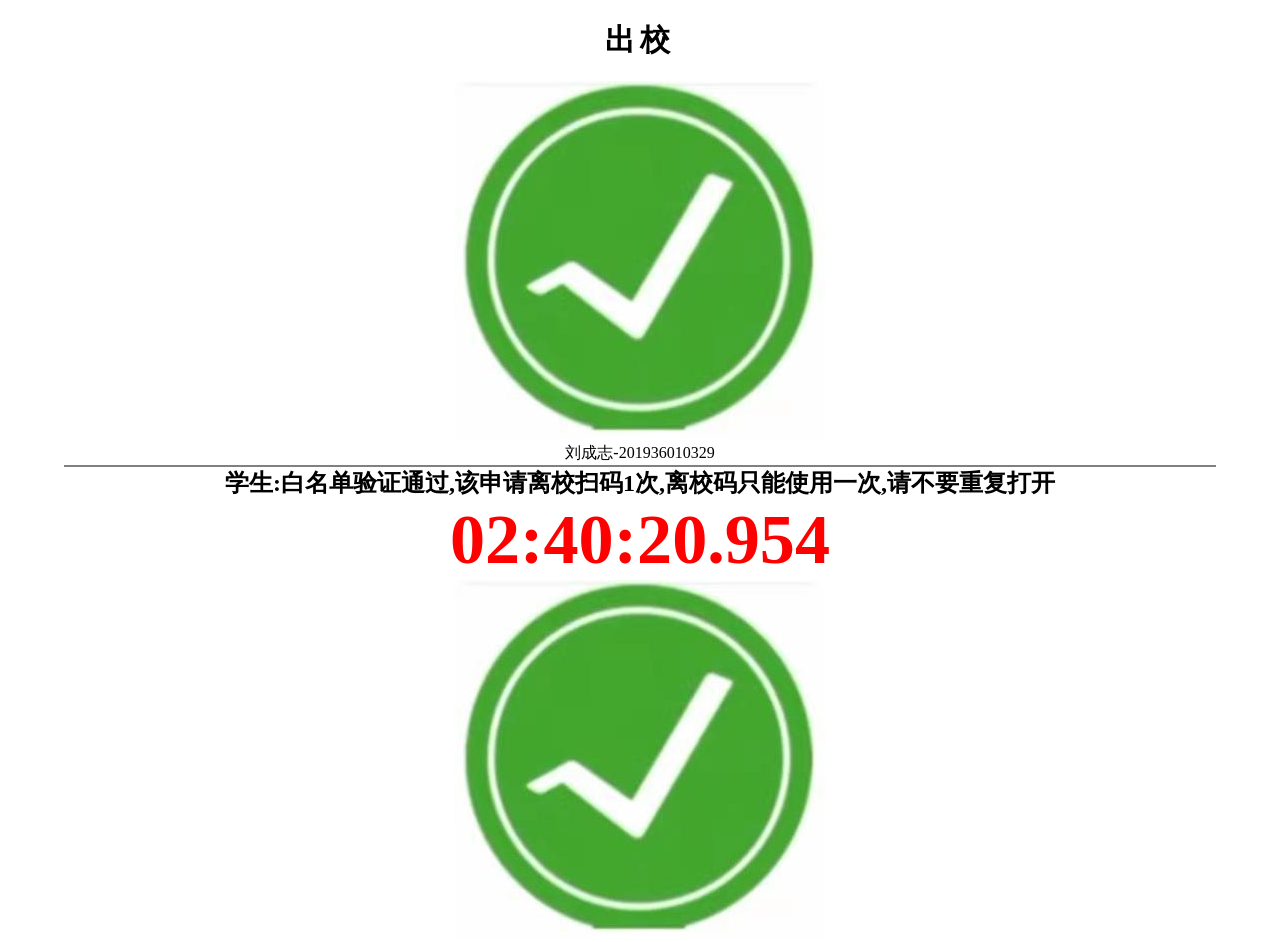
<file: chuxiao.html>
<!DOCTYPE html>

<head>
    <meta charset="UTF-8">
    <title>出校</title>
    <link rel="stylesheet" type="text/css" href="mystyle.css">

</head>

    <script src="js/script.js">  

    </script> 

    <body onload="getTime()">
        
        <div class="cx_box">
            <div class="cx">
                 <h1>出校</h1>
                 <img src="img/yy.jpg" alt="">
                 <p>刘成志-201936010329</p>
                 <div class="cx_mune">
                    <ul>
                        <li>
                            <a href=""></a>
                        </li>
                    </ul>
     
                </div>
                <h2>学生:白名单验证通过,该申请离校扫码1次,离校码只能使用一次,请不要重复打开</h2>
                <div class="time">
                    <h3 id="myclock"></h3>
                </div>

                <div class="date">
                    <h4 id="myday" ></h4>
                </div>
                
                <img src="img/yy.jpg" alt="">
            </div>
            
 
        </div>
    </body>
</html>
</file>
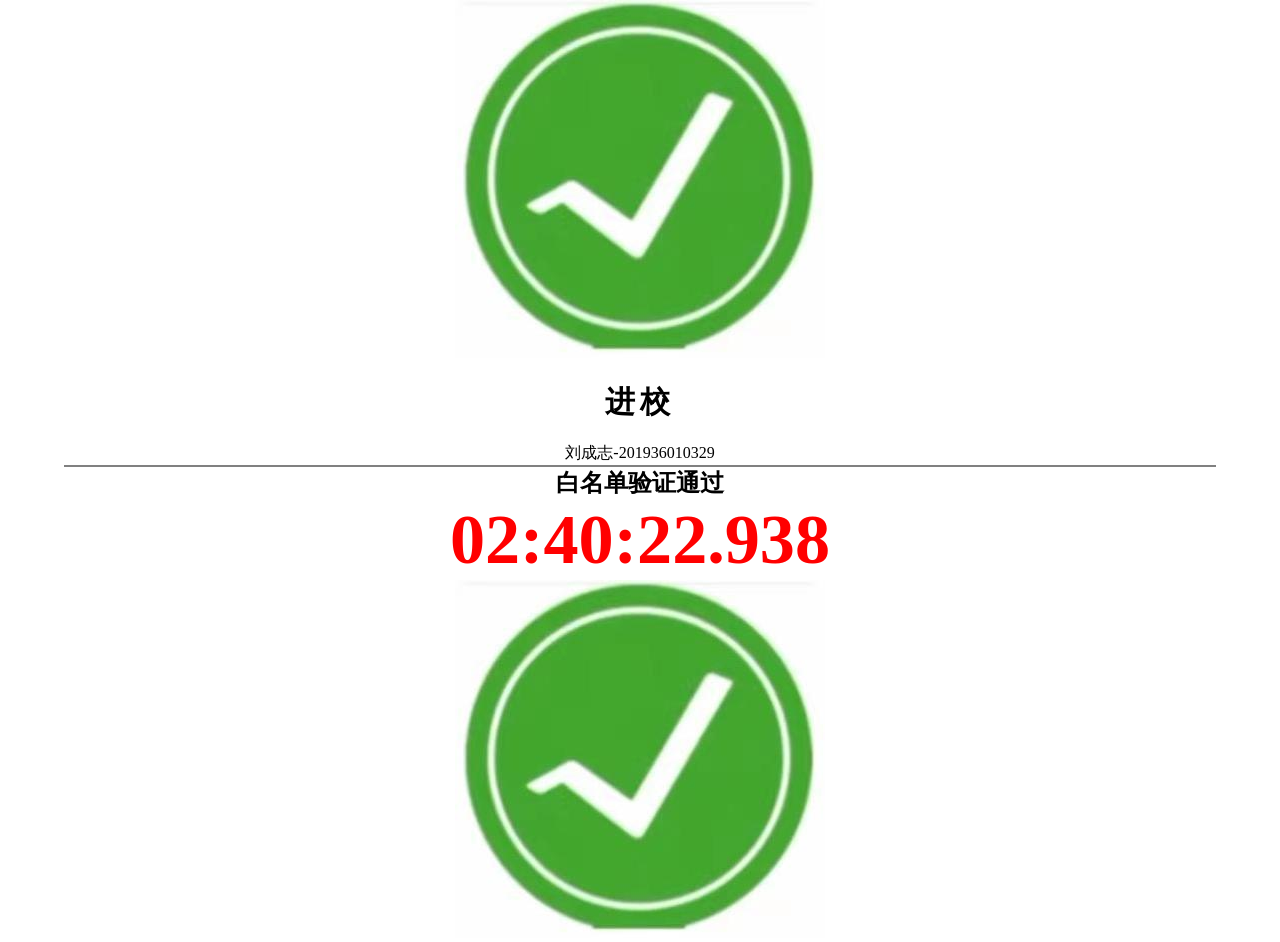
<file: jinxiao.html>
<!DOCTYPE html>

<head>
    <meta charset="UTF-8">
    <title>进校</title>
    <link rel="stylesheet" type="text/css" href="mystyle.css">
</head>

    <script src="js/script.js">  

    </script> 

    <body onload="getTime()">
    
       <div class="jx_box">
           <div class="jx">
                <img src="img/yy.jpg" alt="">
                <h1>进校</h1>
                <p>刘成志-201936010329</p>
                <div class="jx_mune">
                    <ul>
                        <li>
                            <a href=""></a>
                        </li>
                    </ul>
                </div>
                
                <h2>白名单验证通过</h2>
                <div class="time">
                    <h3 id="myclock" ></h3>
                </div>

                <div class="date">
                    <h4 id="myday" ></h4>
                </div>
                <img src="img/yy.jpg" alt="">
                
           
           </div>

       </div>

    
    </body>
</html>
</file>
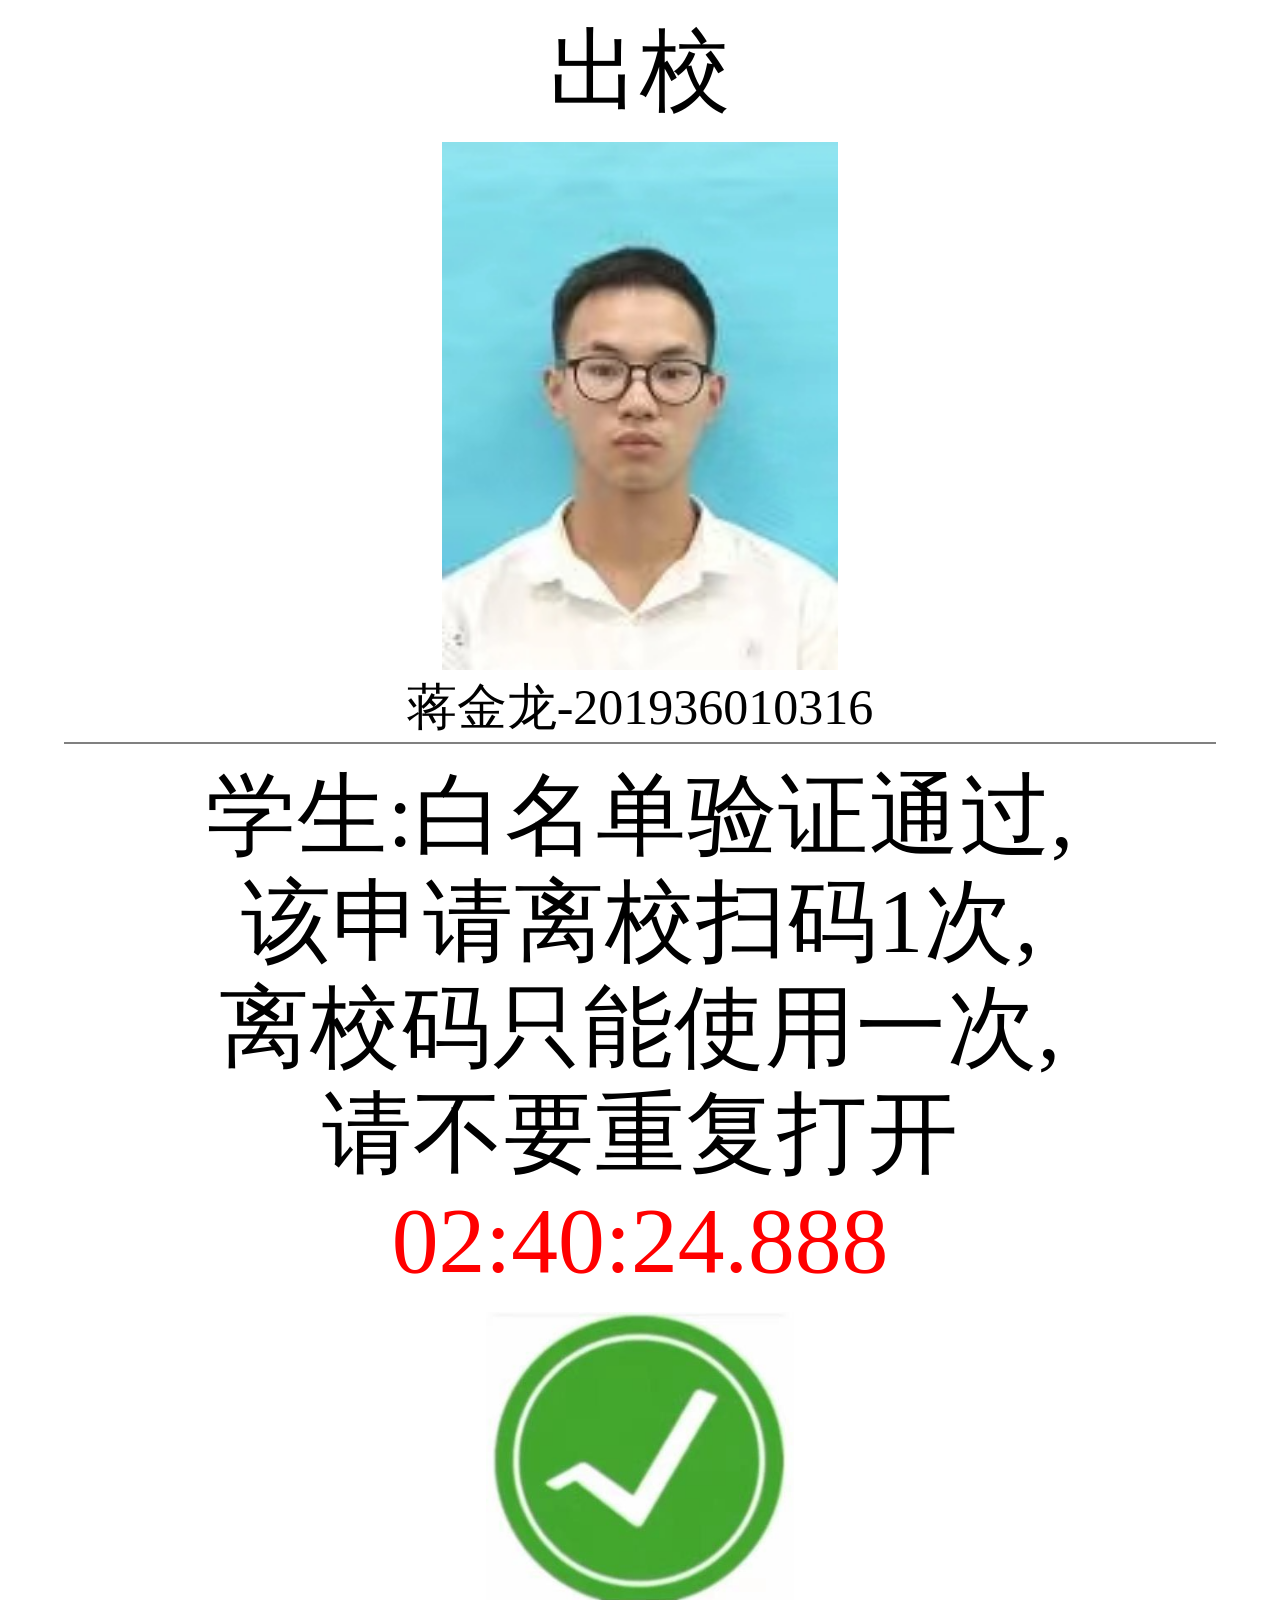
<file: jjl/chuxiao.html>
<!DOCTYPE html>

<head>
    <meta charset="UTF-8">
    <title>出校</title>
    <link rel="stylesheet" type="text/css" href="mystyle.css">
</head>

    <script src="js/script.js">  

    </script> 

    <body onload="getTime()">
    
       <div class="cx_box">
           <div class="cx">
           		<h1>出校</h1>
				<div class="renimg">
                	<img src="img/1.jpg" alt="">
    
				</div>      
				<p>蒋金龙-201936010316</p>
                <div class="cx_mune">
                    <ul>
                        <li>
                            <a href=""></a>
                        </li>
                    </ul>
                </div>
                
<br>
                <h2>学生:白名单验证通过,</h2>
				<h2>该申请离校扫码1次,</h2>
				<h2>离校码只能使用一次,</h2>
				<h2>请不要重复打开</h2>
                <div class="time">
                    <h3 id="myclock" ></h3>
                </div>

                <div class="date">
                    <h4 id="myday" ></h4>
                </div>
                <br>
                <div class="cximg">
					<img src="img/yy.jpg" alt="">
				</div>
           
           </div>

       </div>

    
    </body>
</html>
</file>
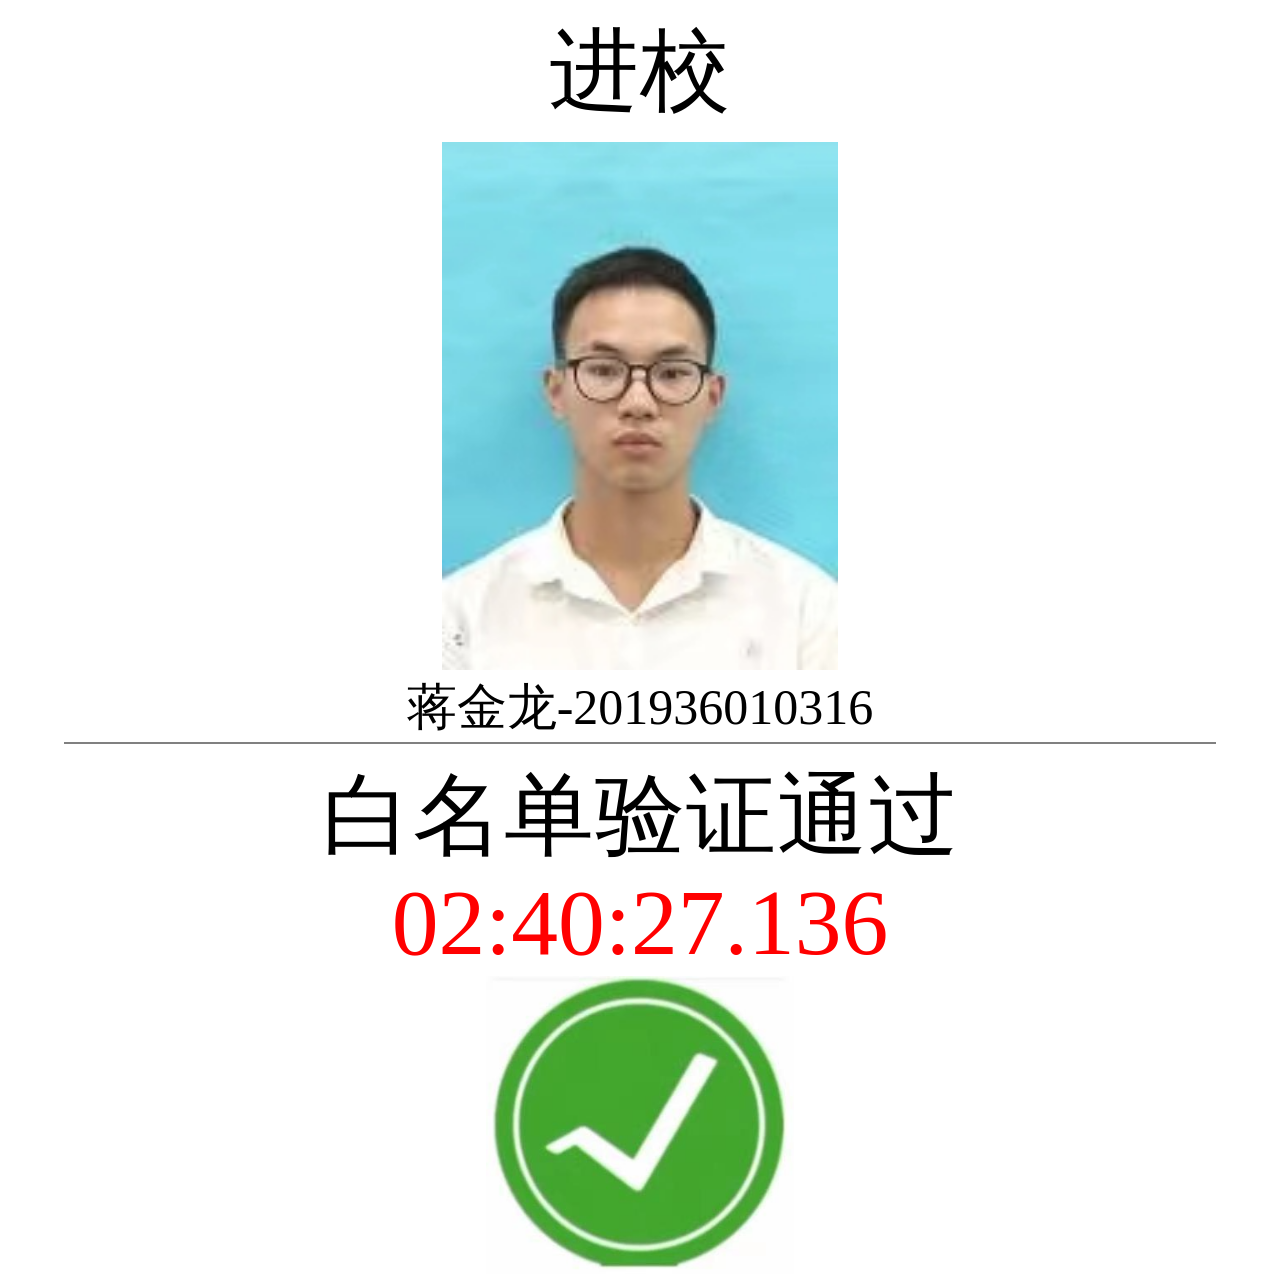
<file: jjl/jinxiao.html>
<!DOCTYPE html>

<head>
    <meta charset="UTF-8">
    <title>进校</title>
    <link rel="stylesheet" type="text/css" href="mystyle.css">
</head>

    <script src="js/script.js">  

    </script> 

    <body onload="getTime()">
    
       <div class="jx_box">
           <div class="jx">
           		<h1>进校</h1>
                   <div class="renimg">
                        <img src="img/1.jpg" alt="">
                   </div>
                <p>蒋金龙-201936010316</p>
                <div class="jx_mune">
                    <ul>
                        <li>
                            <a href=""></a>
                        </li>
                    </ul>
                </div>
                
                <br>

                <h2>白名单验证通过</h2>
				<h2></h2>
				<h2></h2>
				<h2></h2>
                <div class="time">
                    <h3 id="myclock" ></h3>
                </div>

                <div class="date">
                    <h4 id="myday" ></h4>
                </div>
                <div class="jximg">
                    <img src="img/yy.jpg" alt="">
                </div>
                
           
           </div>

       </div>

    
    </body>
</html>
</file>
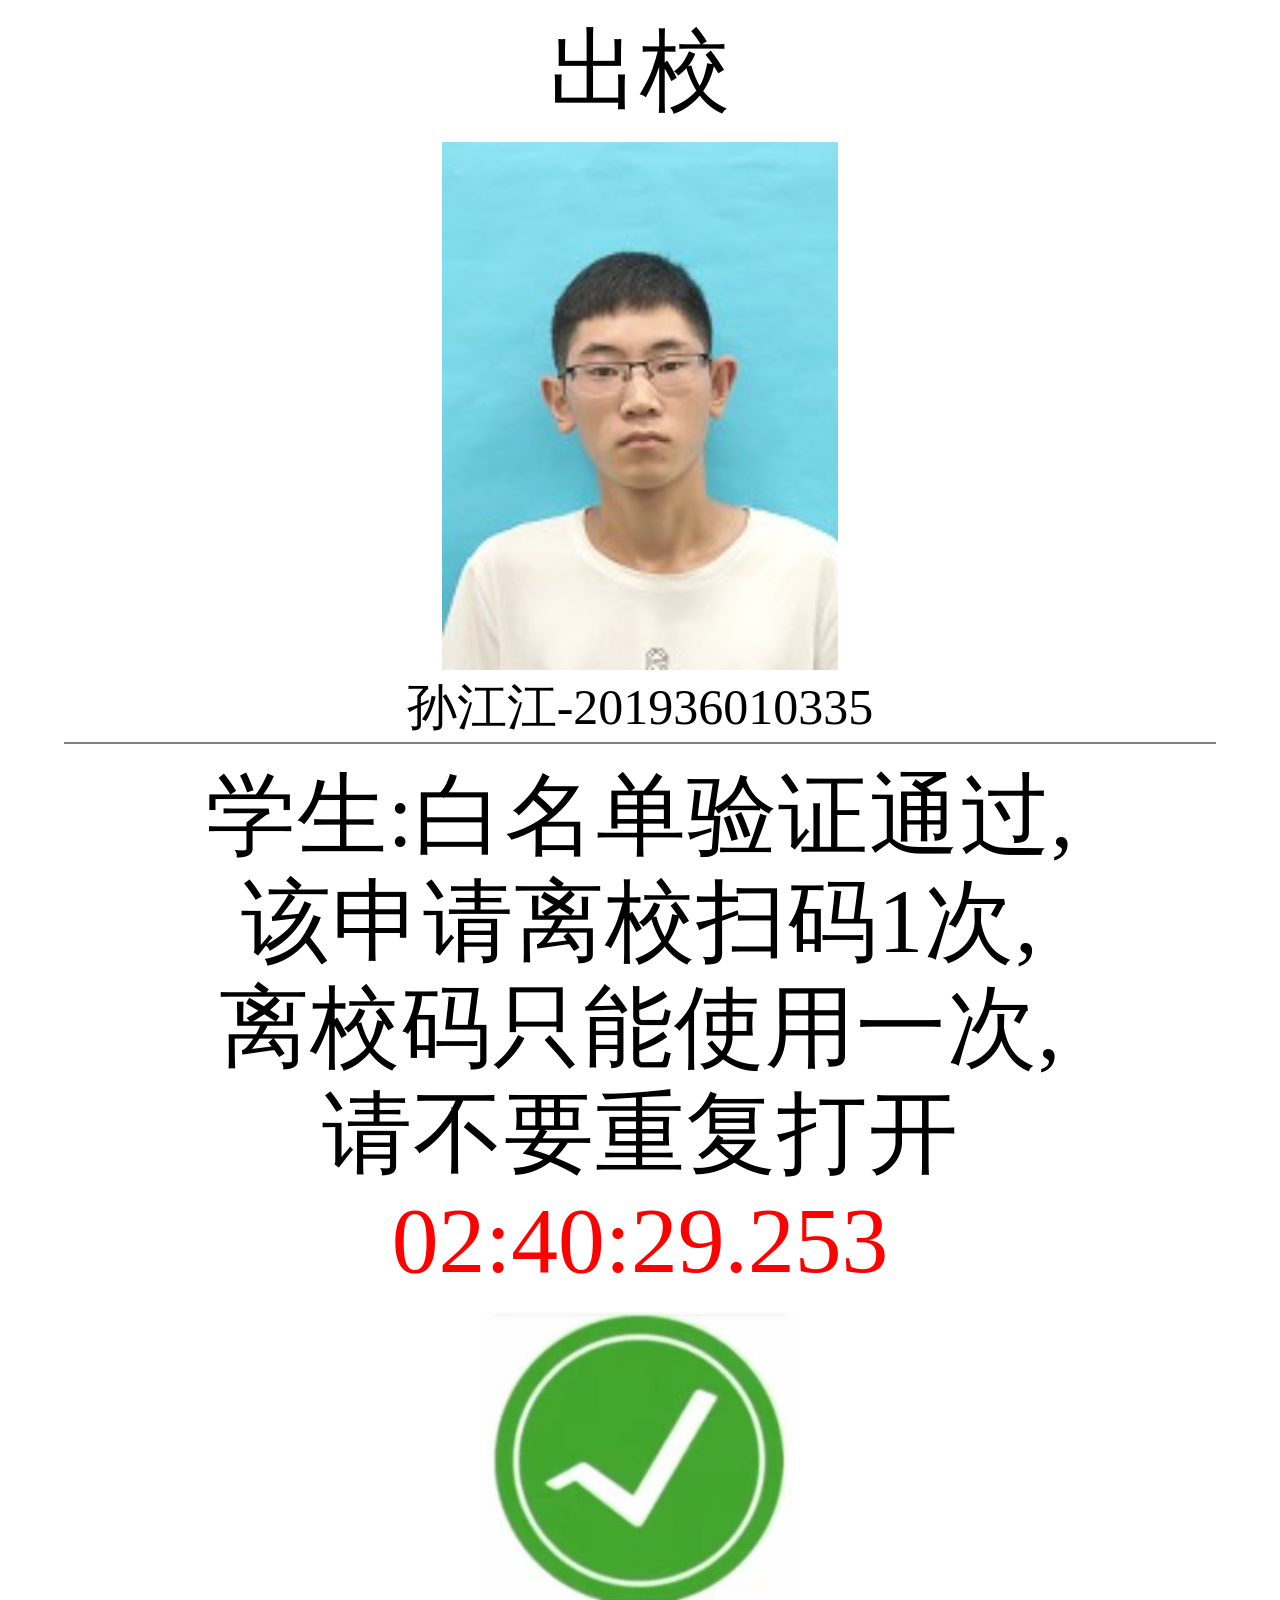
<file: sjj/chuxiao.html>
<!DOCTYPE html>

<head>
    <meta charset="UTF-8">
    <title>出校</title>
    <link rel="stylesheet" type="text/css" href="mystyle.css">
</head>

    <script src="js/script.js">  

    </script> 

    <body onload="getTime()">
    
       <div class="cx_box">
           <div class="cx">
           		<h1>出校</h1>
				<div class="renimg">
                	<img src="img/1.jpg" alt="">
    
				</div>      
				<p>孙江江-201936010335</p>
                <div class="cx_mune">
                    <ul>
                        <li>
                            <a href=""></a>
                        </li>
                    </ul>
                </div>
                
<br>
                <h2>学生:白名单验证通过,</h2>
				<h2>该申请离校扫码1次,</h2>
				<h2>离校码只能使用一次,</h2>
				<h2>请不要重复打开</h2>
                <div class="time">
                    <h3 id="myclock" ></h3>
                </div>

                <div class="date">
                    <h4 id="myday" ></h4>
                </div>
                <br>
                <div class="cximg">
					<img src="img/yy.jpg" alt="">
				</div>
           
           </div>

       </div>

    
    </body>
</html>
</file>
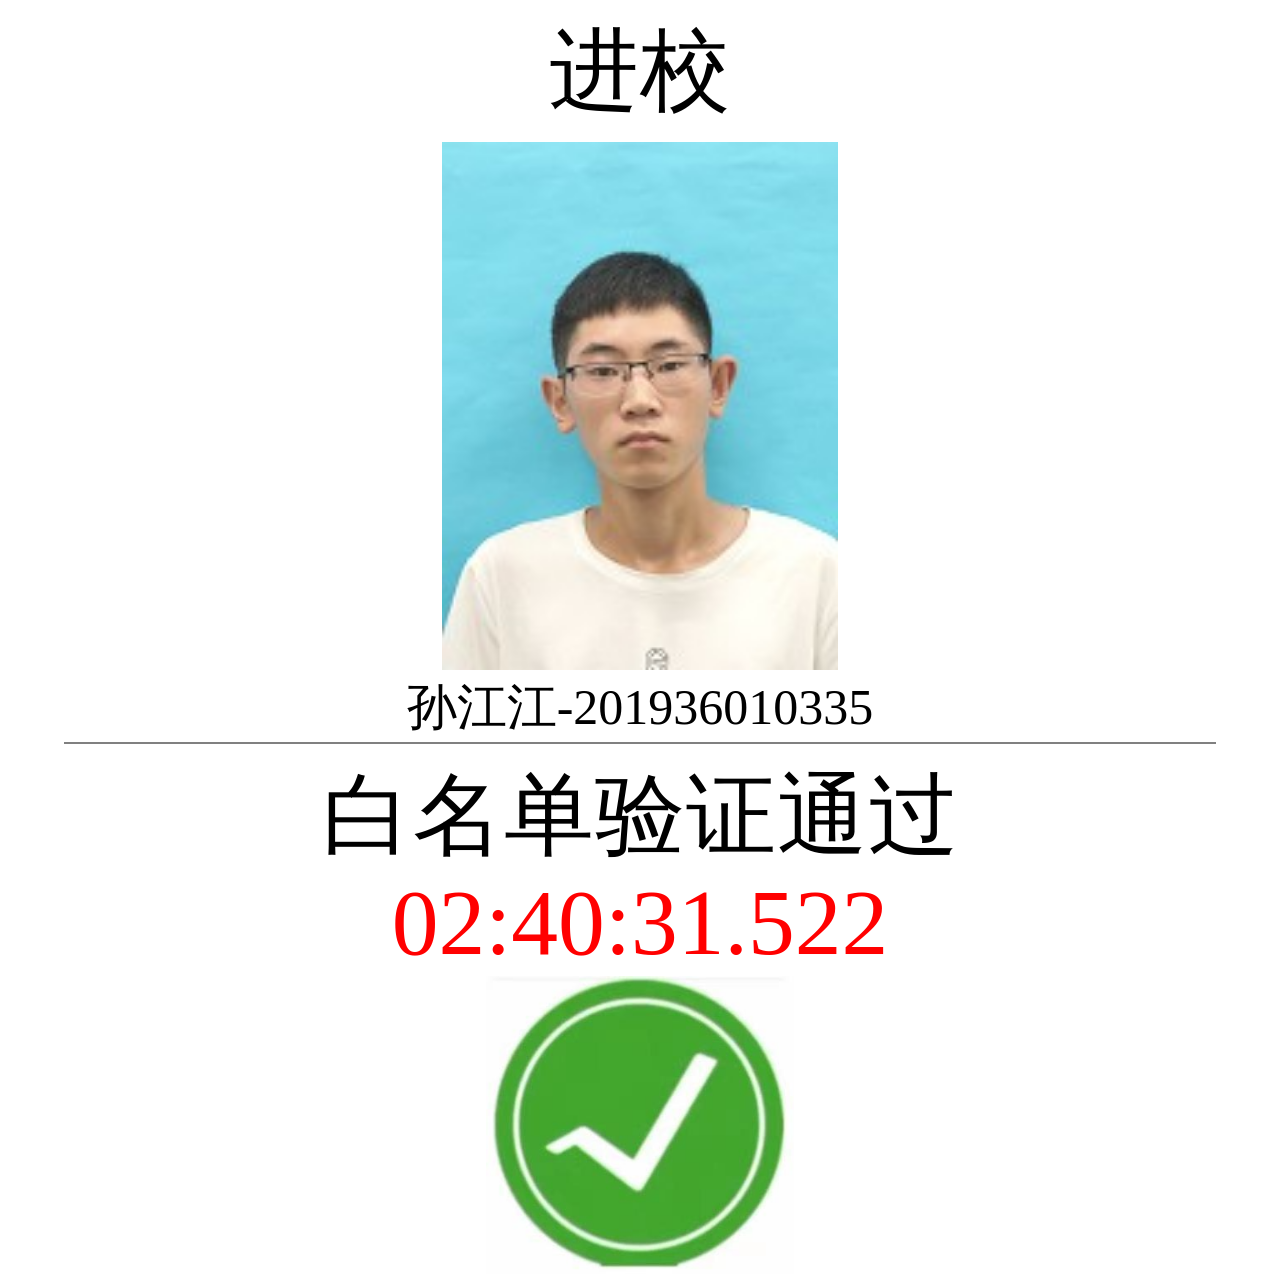
<file: sjj/jinxiao.html>
<!DOCTYPE html>

<head>
    <meta charset="UTF-8">
    <title>进校</title>
    <link rel="stylesheet" type="text/css" href="mystyle.css">
</head>

    <script src="js/script.js">  

    </script> 

    <body onload="getTime()">
    
       <div class="jx_box">
           <div class="jx">
           		<h1>进校</h1>
                   <div class="renimg">
                        <img src="img/1.jpg" alt="">
                   </div>
                <p>孙江江-201936010335</p>
                <div class="jx_mune">
                    <ul>
                        <li>
                            <a href=""></a>
                        </li>
                    </ul>
                </div>
                
                <br>

                <h2>白名单验证通过</h2>
				<h2></h2>
				<h2></h2>
				<h2></h2>
                <div class="time">
                    <h3 id="myclock" ></h3>
                </div>

                <div class="date">
                    <h4 id="myday" ></h4>
                </div>
                <div class="jximg">
                    <img src="img/yy.jpg" alt="">
                </div>
                
           
           </div>

       </div>

    
    </body>
</html>
</file>
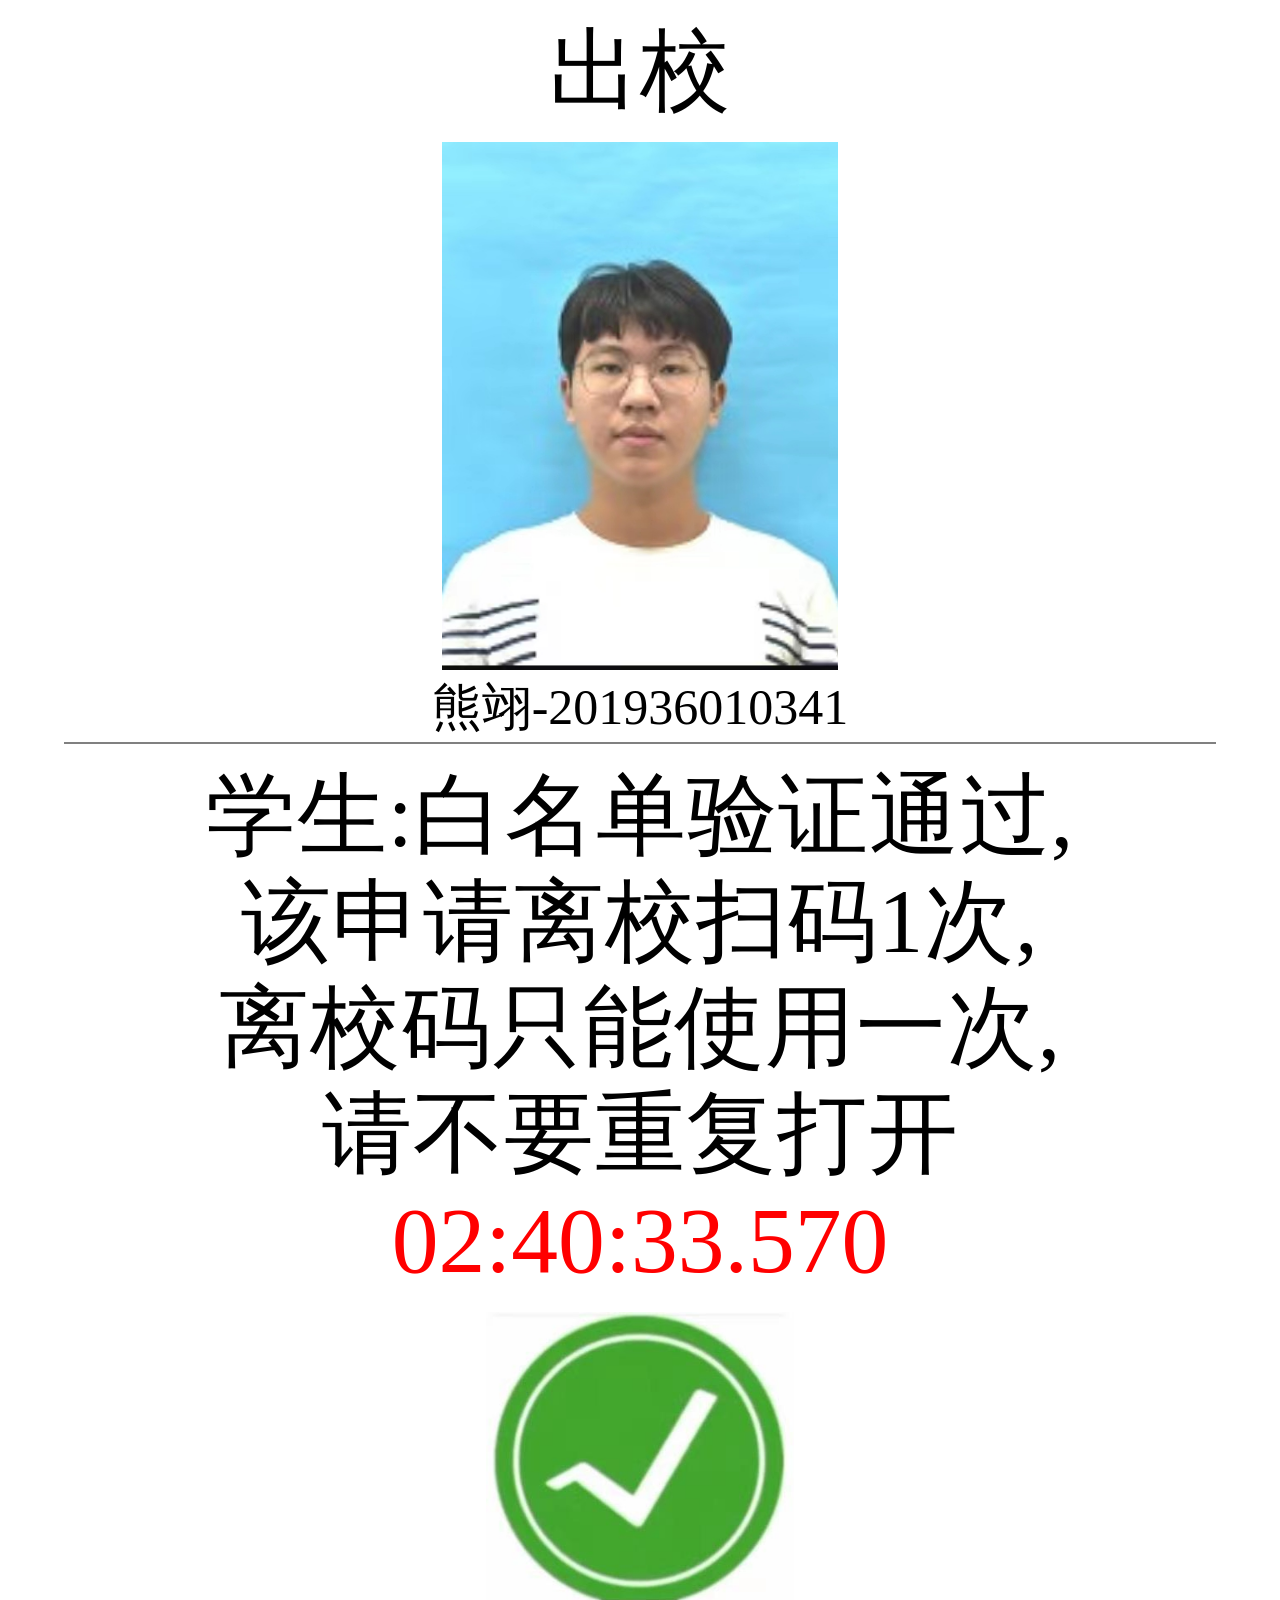
<file: xy/chuxiao.html>
<!DOCTYPE html>

<head>
    <meta charset="UTF-8">
    <title>出校</title>
    <link rel="stylesheet" type="text/css" href="mystyle.css">
</head>

    <script src="js/script.js">  

    </script> 

    <body onload="getTime()">
    
       <div class="cx_box">
           <div class="cx">
           		<h1>出校</h1>
				<div class="renimg">
                	<img src="img/1.jpg" alt="">
    
				</div>      
				<p>熊翊-201936010341</p>
                <div class="cx_mune">
                    <ul>
                        <li>
                            <a href=""></a>
                        </li>
                    </ul>
                </div>
                
<br>
                <h2>学生:白名单验证通过,</h2>
				<h2>该申请离校扫码1次,</h2>
				<h2>离校码只能使用一次,</h2>
				<h2>请不要重复打开</h2>
                <div class="time">
                    <h3 id="myclock" ></h3>
                </div>

                <div class="date">
                    <h4 id="myday" ></h4>
                </div>
                <br>
                <div class="cximg">
					<img src="img/yy.jpg" alt="">
				</div>
           
           </div>

       </div>

    
    </body>
</html>
</file>
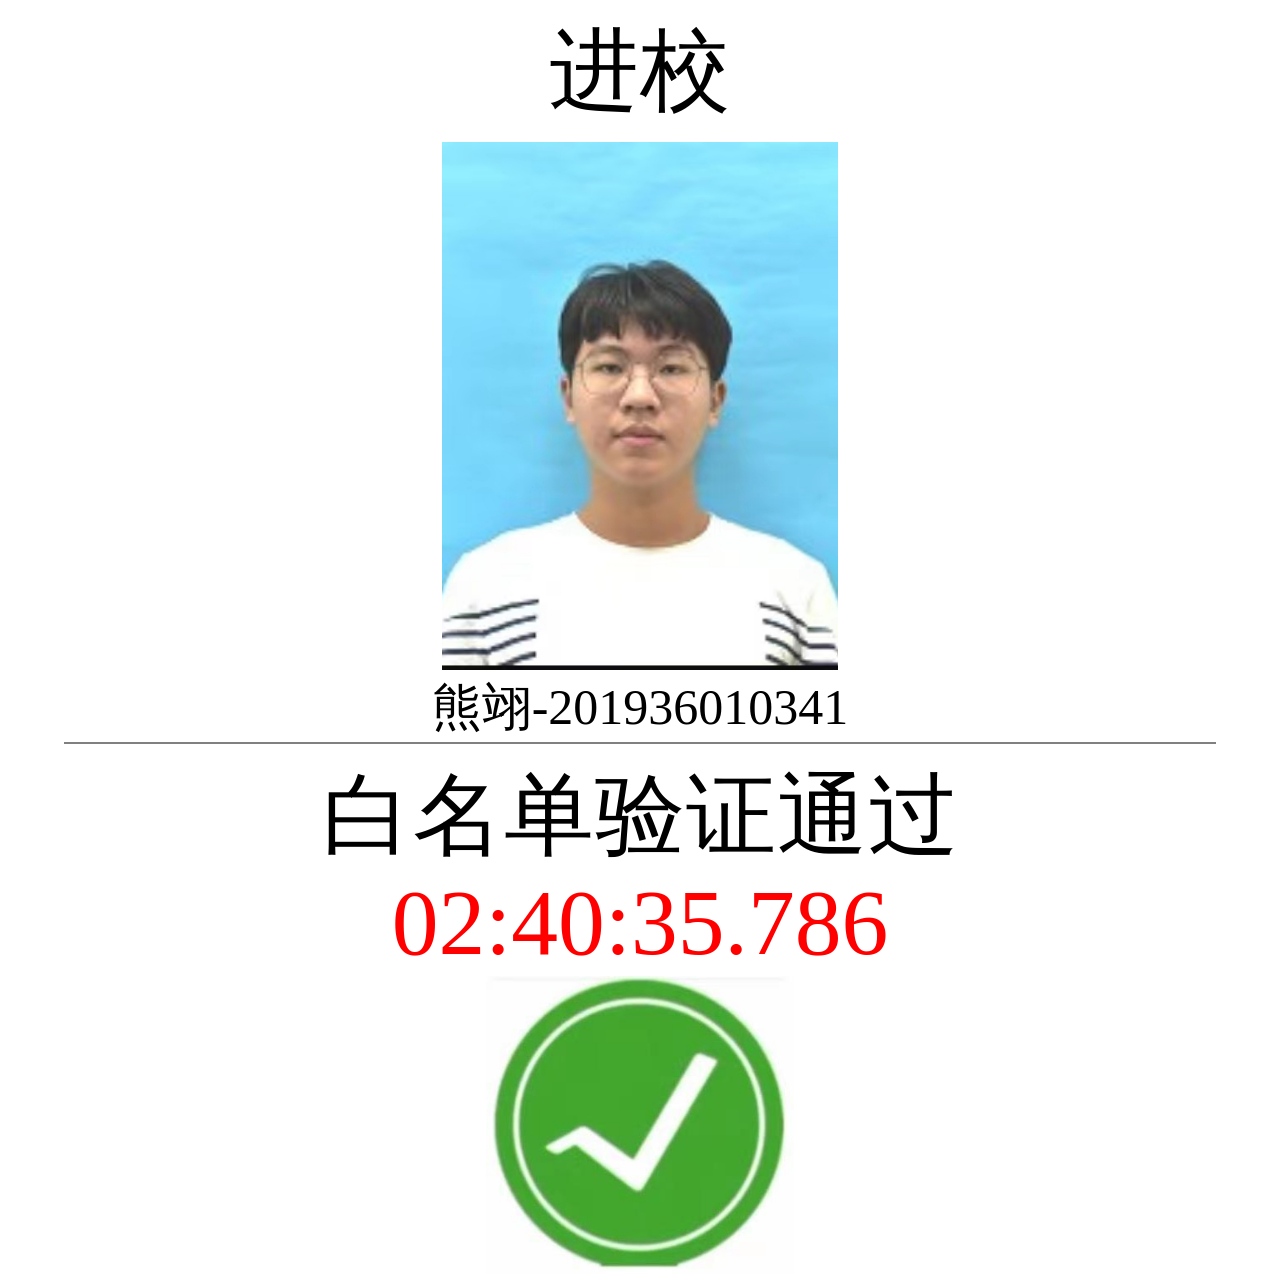
<file: xy/jinxiao.html>
<!DOCTYPE html>

<head>
    <meta charset="UTF-8">
    <title>进校</title>
    <link rel="stylesheet" type="text/css" href="mystyle.css">
</head>

    <script src="js/script.js">  

    </script> 

    <body onload="getTime()">
    
       <div class="jx_box">
           <div class="jx">
           		<h1>进校</h1>
                   <div class="renimg">
                        <img src="img/1.jpg" alt="">
                   </div>
                <p>熊翊-201936010341</p>
                <div class="jx_mune">
                    <ul>
                        <li>
                            <a href=""></a>
                        </li>
                    </ul>
                </div>
                
                <br>

                <h2>白名单验证通过</h2>
				<h2></h2>
				<h2></h2>
				<h2></h2>
                <div class="time">
                    <h3 id="myclock" ></h3>
                </div>

                <div class="date">
                    <h4 id="myday" ></h4>
                </div>
                <div class="jximg">
                    <img src="img/yy.jpg" alt="">
                </div>
                
           
           </div>

       </div>

    
    </body>
</html>
</file>
<file: mystyle.css>
*{
    margin: 0;
    padding: 0;
}
/*
body{
    font-size: 16px; /*控制整个页面，和下面的只能二选一控制*/
    /*
}
*/

.box{
    display: flex;/*弹性布局*/
    flex-wrap: wrap;
    align-content: center;/*上下居中*/
    width: 100%;
    height: 100vh;
    background: orange;
}

.top{
    width: 100%;
    /*
    background:blueviolet;
    */
    text-align: center;
    /*
    color: black; /*控制top下的颜色，同样只能二选一*/
    
    /*
    padding-top: 10%;/*距离顶部距离*/



}

.top img{
    width: 825px;
    height: 600px;
    border-radius: 0%;/*圆角*/
}

.top h1{
    color:white;
    font-size: 30px;
    margin: 20px 0;
    letter-spacing: 5px;
}

.top p{
    color:white;
}

.bottom{
    width: 100%;
    margin-top: 100px;
   /*
    background: red;
    */
    
}

.box ul{
    display: flex;
    justify-content: space-around;
    width: 100%;/*框宽度*/
    background: orange;
    margin: auto;
}

.box ul li{
    list-style: none; /*标签前面的小点*/
    width: 80%;
    padding: 100px;/*框高度*/
    background:white;
    border:1px solid white ;
    border-radius: 10%;
    box-shadow: 2px 3px 5px gray;
}

.box ul li a{
    display: flex;
    width: 100%;/*字体偏移*/
    height: 50px;
    align-content: center;
    flex-wrap: wrap;
    text-decoration: none;/*下划线*/
    color:orange;
    justify-content: center;
}

/*
.box ul li img{
    width: ;
    height: ;
}
*/

.box ul li span{
    display: block;
    width: 100%;/*字体大小*/
    text-align: center;
    font-size: 30px;
    margin: 20px 0;
    letter-spacing: 5px;
}


.time h3{
    color: red;
    font-size: 16px 0;
}

.date h4{
    color: red;
    font-size: 16px 0;
}

/*进校*/
.cx_box{
    display: flex;/*弹性布局*/
    flex-wrap: wrap;  
    justify-content: center;


}

.cx{
    width: 100%;
    /*
    background:blueviolet;
    */
    text-align: center;
    /*
    color: black; /*控制top下的颜色，同样只能二选一*/
    
    /*
    padding-top: 10%;/*距离顶部距离*/



}

.cx img{
    width: 370px;
    height: 358px;
    border-radius: 0%;/*圆角*/
}

.cx h1{
    color:black;
    font-size: 30px;
    margin: 20px 0;
    letter-spacing: 5px;
}

.cx p{
    color:black;
}



.cx_mune{
    width: 100%;
    margin-top: 1px;
   /*
    background: red;
    */
    
}

.cx_box ul{
    display: flex;
    justify-content: space-around;
    align-content: center;
    flex-wrap: wrap;
    width: 90%;
    background: gray;
    margin: auto;
}

.cx_box ul li{
    list-style: none; /*标签前面的小点*/
    width: 10%;
    padding: 1px;
    background:gray;

}


.time{
    font-size: 60px;
    color: red;
}

.date{
    color:red;
    font-size: 14px;
    letter-spacing: 0.3px;
    text-transform: uppercase;
}

/*进校*/
.jx_box{
    display: flex;/*弹性布局*/
    flex-wrap: wrap;  
    justify-content: center;


}

.jx{
    width: 100%;
    /*
    background:blueviolet;
    */
    text-align: center;
    /*
    color: black; /*控制top下的颜色，同样只能二选一*/
    
    /*
    padding-top: 10%;/*距离顶部距离*/



}

.jx img{
    width: 370px;
    height: 358px;
    border-radius: 0%;/*圆角*/
}

.jx h1{
    color:black;
    font-size: 30px;
    margin: 20px 0;
    letter-spacing: 5px;
}

.jx p{
    color:black;
}




.jx_mune{
    width: 100%;
    margin-top: 1px;
   /*
    background: red;
    */
    
}

.jx_box ul{
    display: flex;
    justify-content: space-around;
    align-content: center;
    flex-wrap: wrap;
    width: 90%;
    background: gray;
    margin: auto;
}

.jx_box ul li{
    list-style: none; /*标签前面的小点*/
    width: 10%;
    padding: 1px;
    background:gray;

}
</file>
<file: jjl/mystyle.css>
*{
    margin: 0;
    padding: 0;
}
/*
body{
    font-size: 16px; /*控制整个页面，和下面的只能二选一控制*/
    /*
}
*/

.box{
    display: flex;/*弹性布局*/
    flex-wrap: wrap;
    /*
    align-content: center;上下居中*/
    width: 100%;
    height: 100vh;
    background: #3278cd;
}

.top{
    width: 100%;
    /*
    background:blueviolet;
    */
    text-align: center;
    /*
    color: black; /*控制top下的颜色，同样只能二选一*/
    
    /*
    padding-top: 10%;/*距离顶部距离*/



}

.top img{
    width: 962.5px;
    height: 700px;
    border-radius: 0%;/*圆角*/
}

.top h1{
    color:white;
    font-size: 30px;
    margin: 20px 0;
    letter-spacing: 5px;
}

.top p{
    color:white;
}

.bottom{
    width: 100%;
    margin-top: 40px;
   /*
    background: red;
    */
    
}

.box ul{
    display: flex;
    justify-content: space-around;
    width: 100%;
    background: #3278cd;
    margin: auto;
}

.box ul li{
    list-style: none; /*标签前面的小点*/
    width: 20%;
/*按钮宽度*/
    padding: 120px;
/*高度*/
    background:white;
    border:1px solid white ;
    border-radius: 5%;
    box-shadow: 2px 3px 5px gray;
}

.box ul li a{
    display: flex;
    width: 100%;
    height: 90px;
    align-content: center;
    flex-wrap: wrap;
    text-decoration: none;/*下划线*/
    color:orange;
    justify-content: center;
}

/*
.box ul li img{
    width: ;
    height: ;
}
*/

.box ul li span{
    display: block;
    width: 100%;
    text-align: center;
    font-size: 90px;
    margin: 20px 0;
    letter-spacing: 5px;
}


.time h3{
    color: red;
    font-size: 16px 0;
}

.date h4{
    color: red;
    font-size: 16px 0;
}

/*出校*/
.cx_box{
    display: flex;/*弹性布局*/
    flex-wrap: wrap;  
    justify-content: center;


}

.cx{
    width: 100%;
    /*
    background:blueviolet;
    */
    text-align: center;
    /*
    color: black; /*控制top下的颜色，同样只能二选一*/
    
    /*
    padding-top: 10%;/*距离顶部距离*/



}

.renimg img{
    width: 396px;
    height: 528px;
    border-radius: 0%;/*圆角*/
}

.cximg img{
	width:308px;
	height:298px;
}

.cx h1{
    color:black;
	font-weight:normal;/*字体加粗取消*/
    font-size: 90px;
    margin: 10px 0;
    letter-spacing: 1px;
}

.cx br{
	display:inline;
   	line-height:10px;
}

.cx h2{
	color:black;
	font-weight:normal;/*字体加粗取消*/
    font-size: 90px;
    margin: 1px 0;
    letter-spacing: 1px;
    line-height: 105px;
    
}
.cx p{
  	font-size:50px;
	color:black;
}



.cx_mune{
    width: 100%;
    margin-top: 1px;
   /*
    background: red;
    */
    
}

.cx_box ul{
    display: flex;
    justify-content: space-around;
    align-content: center;
    flex-wrap: wrap;
    width: 90%;
    background: gray;
    margin: auto;
   
}

.cx_box ul li{
    list-style: none; /*标签前面的小点*/
    width: 10%;
    padding: 1px;
    background:gray;

}


.time{
    font-size: 80px;
    color: red;
}

.cx h3{
	font-weight:normal;
}

.date{
    color:red;
    font-size: 14px;
    letter-spacing: 0.3px;
    text-transform: uppercase;
}

/*进校*/
.jx_box{
    display: flex;/*弹性布局*/
    flex-wrap: wrap;  
    justify-content: center;


}

.jx{
    width: 100%;
    /*
    background:blueviolet;
    */
    text-align: center;
    /*
    color: black; /*控制top下的颜色，同样只能二选一*/
    
    /*
    padding-top: 10%;/*距离顶部距离*/



}

.renimg img{
    width: 396px;
    height: 528px;
    border-radius: 0%;/*圆角*/
}

.jximg img{
    width: 308px;
    height: 298px;
}

.jx h1{
    color:black;
    font-weight: normal;
    font-size: 90px;
    margin: 10px 0;
    letter-spacing: 1px;
}

.jx br{
    display: inline;
    line-height: 10px;
}

.jx h2{
    color: black;
    font-weight: normal;
    font-size: 90px;
    margin: 1px 0;
    letter-spacing: 1px;
    line-height: 105px;

}

.jx p{
    font-size: 50px;
    color:black;
}




.jx_mune{
    width: 100%;
    margin-top: 1px;
   /*
    background: red;
    */
    
}

.jx_box ul{
    display: flex;
    justify-content: space-around;
    align-content: center;
    flex-wrap: wrap;
    width: 90%;
    background: gray;
    margin: auto;
}

.jx_box ul li{
    list-style: none; /*标签前面的小点*/
    width: 10%;
    padding: 1px;
    background:gray;

}


.jx h3{
	font-weight:normal;
}
</file>
<file: sjj/mystyle.css>
*{
    margin: 0;
    padding: 0;
}
/*
body{
    font-size: 16px; /*控制整个页面，和下面的只能二选一控制*/
    /*
}
*/

.box{
    display: flex;/*弹性布局*/
    flex-wrap: wrap;
    /*
    align-content: center;上下居中*/
    width: 100%;
    height: 100vh;
    background: #3278cd;
}

.top{
    width: 100%;
    /*
    background:blueviolet;
    */
    text-align: center;
    /*
    color: black; /*控制top下的颜色，同样只能二选一*/
    
    /*
    padding-top: 10%;/*距离顶部距离*/



}

.top img{
    width: 962.5px;
    height: 700px;
    border-radius: 0%;/*圆角*/
}

.top h1{
    color:white;
    font-size: 30px;
    margin: 20px 0;
    letter-spacing: 5px;
}

.top p{
    color:white;
}

.bottom{
    width: 100%;
    margin-top: 40px;
   /*
    background: red;
    */
    
}

.box ul{
    display: flex;
    justify-content: space-around;
    width: 100%;
    background: #3278cd;
    margin: auto;
}

.box ul li{
    list-style: none; /*标签前面的小点*/
    width: 20%;
/*按钮宽度*/
    padding: 120px;
/*高度*/
    background:white;
    border:1px solid white ;
    border-radius: 5%;
    box-shadow: 2px 3px 5px gray;
}

.box ul li a{
    display: flex;
    width: 100%;
    height: 90px;
    align-content: center;
    flex-wrap: wrap;
    text-decoration: none;/*下划线*/
    color:orange;
    justify-content: center;
}

/*
.box ul li img{
    width: ;
    height: ;
}
*/

.box ul li span{
    display: block;
    width: 100%;
    text-align: center;
    font-size: 90px;
    margin: 20px 0;
    letter-spacing: 5px;
}


.time h3{
    color: red;
    font-size: 16px 0;
}

.date h4{
    color: red;
    font-size: 16px 0;
}

/*出校*/
.cx_box{
    display: flex;/*弹性布局*/
    flex-wrap: wrap;  
    justify-content: center;


}

.cx{
    width: 100%;
    /*
    background:blueviolet;
    */
    text-align: center;
    /*
    color: black; /*控制top下的颜色，同样只能二选一*/
    
    /*
    padding-top: 10%;/*距离顶部距离*/



}

.renimg img{
    width: 396px;
    height: 528px;
    border-radius: 0%;/*圆角*/
}

.cximg img{
	width:308px;
	height:298px;
}

.cx h1{
    color:black;
	font-weight:normal;/*字体加粗取消*/
    font-size: 90px;
    margin: 10px 0;
    letter-spacing: 1px;
}

.cx br{
	display:inline;
   	line-height:10px;
}

.cx h2{
	color:black;
	font-weight:normal;/*字体加粗取消*/
    font-size: 90px;
    margin: 1px 0;
    letter-spacing: 1px;
    line-height: 105px;
    
}
.cx p{
  	font-size:50px;
	color:black;
}



.cx_mune{
    width: 100%;
    margin-top: 1px;
   /*
    background: red;
    */
    
}

.cx_box ul{
    display: flex;
    justify-content: space-around;
    align-content: center;
    flex-wrap: wrap;
    width: 90%;
    background: gray;
    margin: auto;
   
}

.cx_box ul li{
    list-style: none; /*标签前面的小点*/
    width: 10%;
    padding: 1px;
    background:gray;

}


.time{
    font-size: 80px;
    color: red;
}

.cx h3{
	font-weight:normal;
}

.date{
    color:red;
    font-size: 14px;
    letter-spacing: 0.3px;
    text-transform: uppercase;
}

/*进校*/
.jx_box{
    display: flex;/*弹性布局*/
    flex-wrap: wrap;  
    justify-content: center;


}

.jx{
    width: 100%;
    /*
    background:blueviolet;
    */
    text-align: center;
    /*
    color: black; /*控制top下的颜色，同样只能二选一*/
    
    /*
    padding-top: 10%;/*距离顶部距离*/



}

.renimg img{
    width: 396px;
    height: 528px;
    border-radius: 0%;/*圆角*/
}

.jximg img{
    width: 308px;
    height: 298px;
}

.jx h1{
    color:black;
    font-weight: normal;
    font-size: 90px;
    margin: 10px 0;
    letter-spacing: 1px;
}

.jx br{
    display: inline;
    line-height: 10px;
}

.jx h2{
    color: black;
    font-weight: normal;
    font-size: 90px;
    margin: 1px 0;
    letter-spacing: 1px;
    line-height: 105px;

}

.jx p{
    font-size: 50px;
    color:black;
}




.jx_mune{
    width: 100%;
    margin-top: 1px;
   /*
    background: red;
    */
    
}

.jx_box ul{
    display: flex;
    justify-content: space-around;
    align-content: center;
    flex-wrap: wrap;
    width: 90%;
    background: gray;
    margin: auto;
}

.jx_box ul li{
    list-style: none; /*标签前面的小点*/
    width: 10%;
    padding: 1px;
    background:gray;

}


.jx h3{
	font-weight:normal;
}
</file>
<file: xy/mystyle.css>
*{
    margin: 0;
    padding: 0;
}
/*
body{
    font-size: 16px; /*控制整个页面，和下面的只能二选一控制*/
    /*
}
*/

.box{
    display: flex;/*弹性布局*/
    flex-wrap: wrap;
    /*
    align-content: center;上下居中*/
    width: 100%;
    height: 100vh;
    background: #3278cd;
}

.top{
    width: 100%;
    /*
    background:blueviolet;
    */
    text-align: center;
    /*
    color: black; /*控制top下的颜色，同样只能二选一*/
    
    /*
    padding-top: 10%;/*距离顶部距离*/



}

.top img{
    width: 962.5px;
    height: 700px;
    border-radius: 0%;/*圆角*/
}

.top h1{
    color:white;
    font-size: 90px;
    margin: 20px 0;
    letter-spacing: 5px;
}

.top p{
    color:white;
}

.bottom{
    width: 100%;
    margin-top: 40px;
   /*
    background: red;
    */
    
}

.box ul{
    display: flex;
    justify-content: space-around;
    width: 100%;
    background: #3278cd;
    margin: auto;
}

.box ul li{
    list-style: none; /*标签前面的小点*/
    width: 20%;
/*按钮宽度*/
    padding: 120px;
/*高度*/
    background:white;
    border:1px solid white ;
    border-radius: 5%;
    box-shadow: 2px 3px 5px gray;
}

.box ul li a{
    display: flex;
    width: 100%;
    height: 90px;
    align-content: center;
    flex-wrap: wrap;
    text-decoration: none;/*下划线*/
    color:orange;
    justify-content: center;
}

/*
.box ul li img{
    width: ;
    height: ;
}
*/

.box ul li span{
    display: block;
    width: 100%;
    text-align: center;
    font-size: 90px;
    margin: 20px 0;
    letter-spacing: 5px;
}


.time h3{
    color: red;
    font-size: 16px 0;
}

.date h4{
    color: red;
    font-size: 16px 0;
}

/*出校*/
.cx_box{
    display: flex;/*弹性布局*/
    flex-wrap: wrap;  
    justify-content: center;


}

.cx{
    width: 100%;
    /*
    background:blueviolet;
    */
    text-align: center;
    /*
    color: black; /*控制top下的颜色，同样只能二选一*/
    
    /*
    padding-top: 10%;/*距离顶部距离*/



}

.renimg img{
    width: 396px;
    height: 528px;
    border-radius: 0%;/*圆角*/
}

.cximg img{
	width:308px;
	height:298px;
}

.cx h1{
    color:black;
	font-weight:normal;/*字体加粗取消*/
    font-size: 90px;
    margin: 10px 0;
    letter-spacing: 1px;
}

.cx br{
	display:inline;
   	line-height:10px;
}

.cx h2{
	color:black;
	font-weight:normal;/*字体加粗取消*/
    font-size: 90px;
    margin: 1px 0;
    letter-spacing: 1px;
    line-height: 105px;
    
}
.cx p{
  	font-size:50px;
	color:black;
}



.cx_mune{
    width: 100%;
    margin-top: 1px;
   /*
    background: red;
    */
    
}

.cx_box ul{
    display: flex;
    justify-content: space-around;
    align-content: center;
    flex-wrap: wrap;
    width: 90%;
    background: gray;
    margin: auto;
   
}

.cx_box ul li{
    list-style: none; /*标签前面的小点*/
    width: 10%;
    padding: 1px;
    background:gray;

}


.time{
    font-size: 80px;
    color: red;
}

.cx h3{
	font-weight:normal;
}

.date{
    color:red;
    font-size: 14px;
    letter-spacing: 0.3px;
    text-transform: uppercase;
}

/*进校*/
.jx_box{
    display: flex;/*弹性布局*/
    flex-wrap: wrap;  
    justify-content: center;


}

.jx{
    width: 100%;
    /*
    background:blueviolet;
    */
    text-align: center;
    /*
    color: black; /*控制top下的颜色，同样只能二选一*/
    
    /*
    padding-top: 10%;/*距离顶部距离*/



}

.renimg img{
    width: 396px;
    height: 528px;
    border-radius: 0%;/*圆角*/
}

.jximg img{
    width: 308px;
    height: 298px;
}

.jx h1{
    color:black;
    font-weight: normal;
    font-size: 90px;
    margin: 10px 0;
    letter-spacing: 1px;
}

.jx br{
    display: inline;
    line-height: 10px;
}

.jx h2{
    color: black;
    font-weight: normal;
    font-size: 90px;
    margin: 1px 0;
    letter-spacing: 1px;
    line-height: 105px;

}

.jx p{
    font-size: 50px;
    color:black;
}




.jx_mune{
    width: 100%;
    margin-top: 1px;
   /*
    background: red;
    */
    
}

.jx_box ul{
    display: flex;
    justify-content: space-around;
    align-content: center;
    flex-wrap: wrap;
    width: 90%;
    background: gray;
    margin: auto;
}

.jx_box ul li{
    list-style: none; /*标签前面的小点*/
    width: 10%;
    padding: 1px;
    background:gray;

}


.jx h3{
	font-weight:normal;
}
</file>
